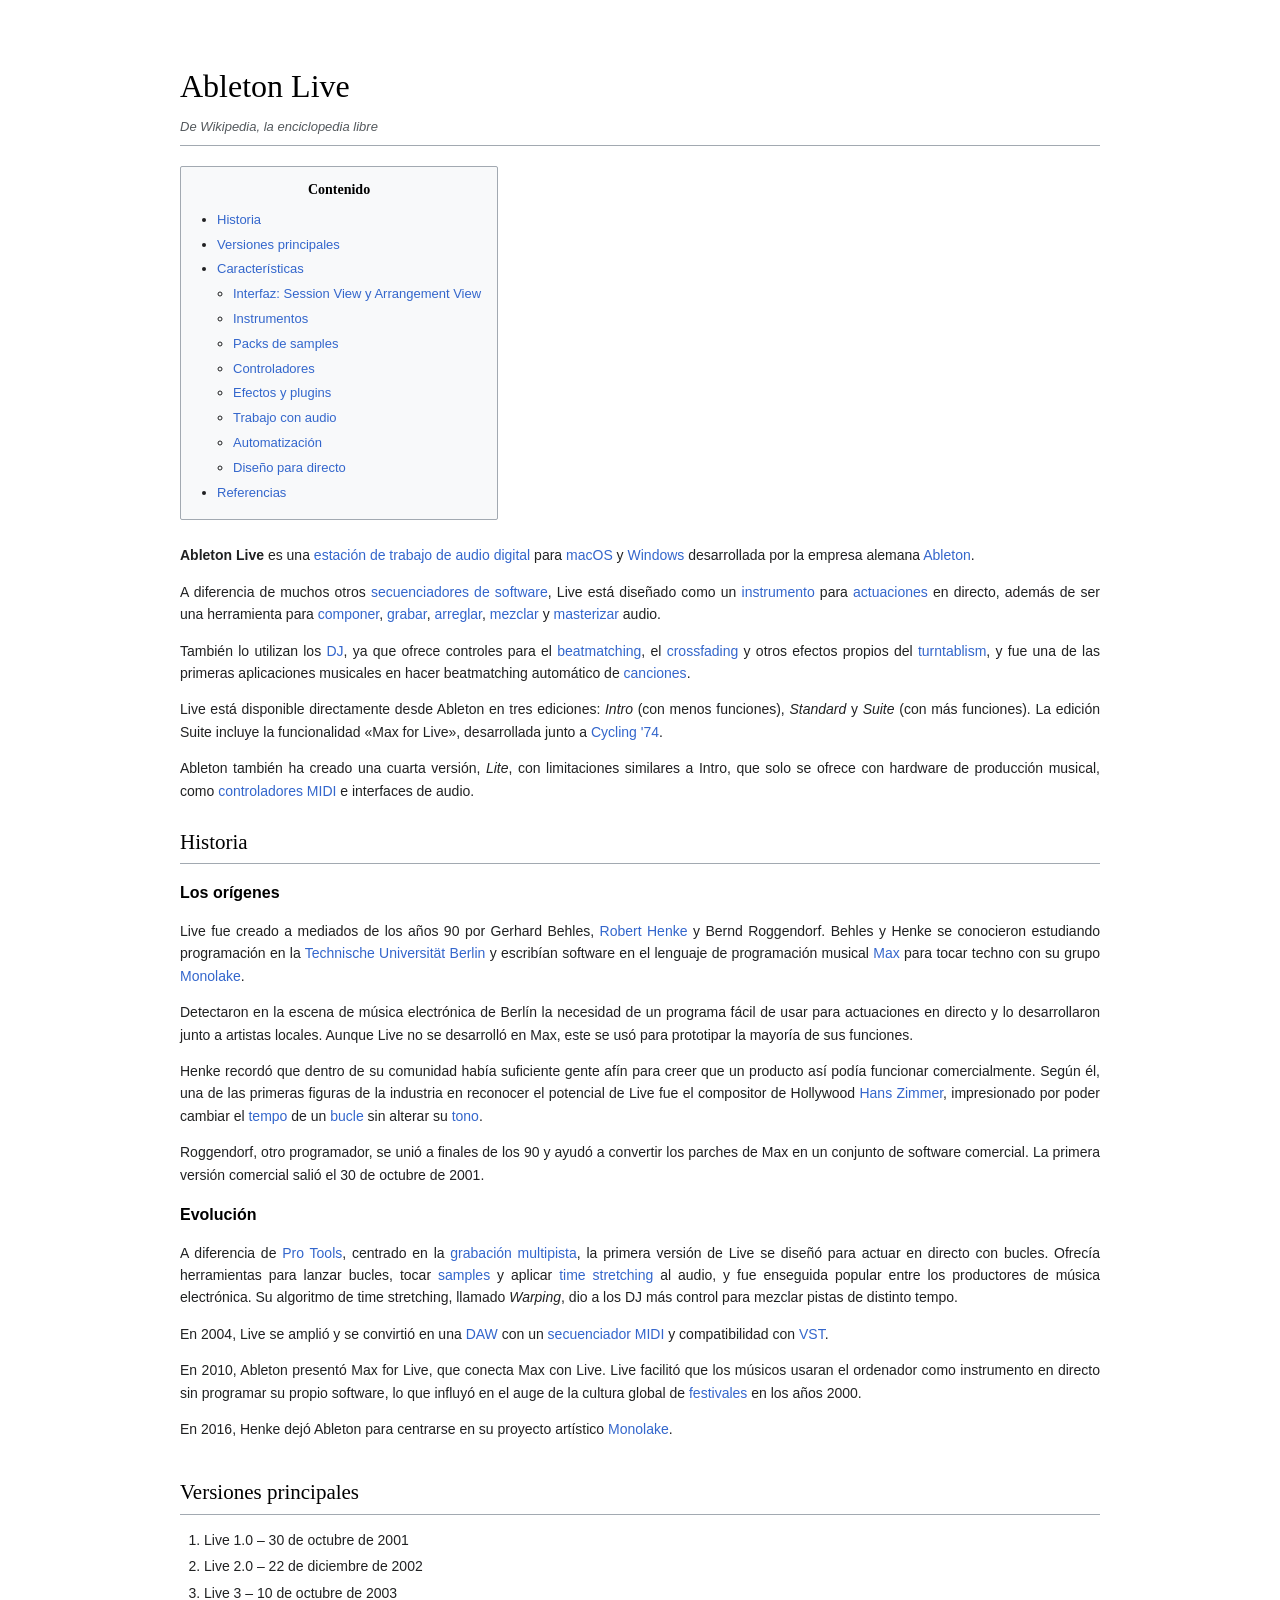
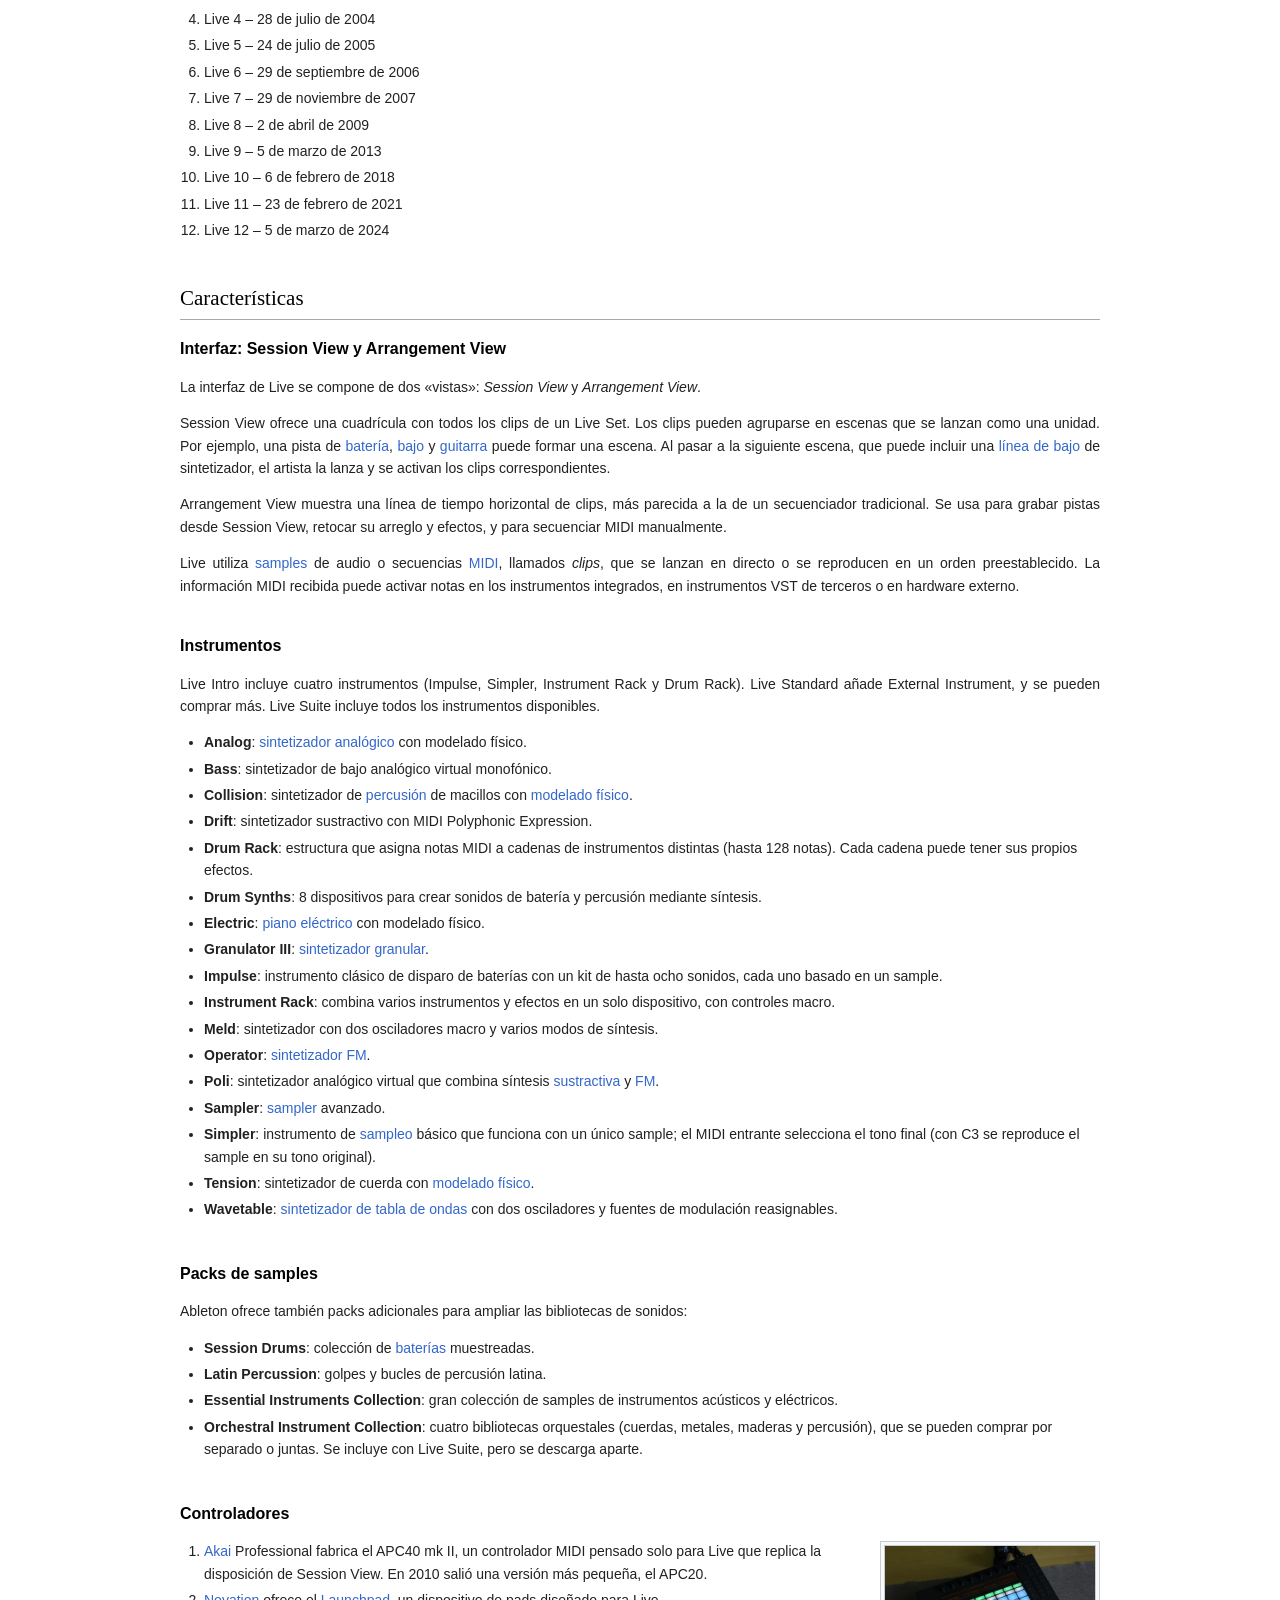
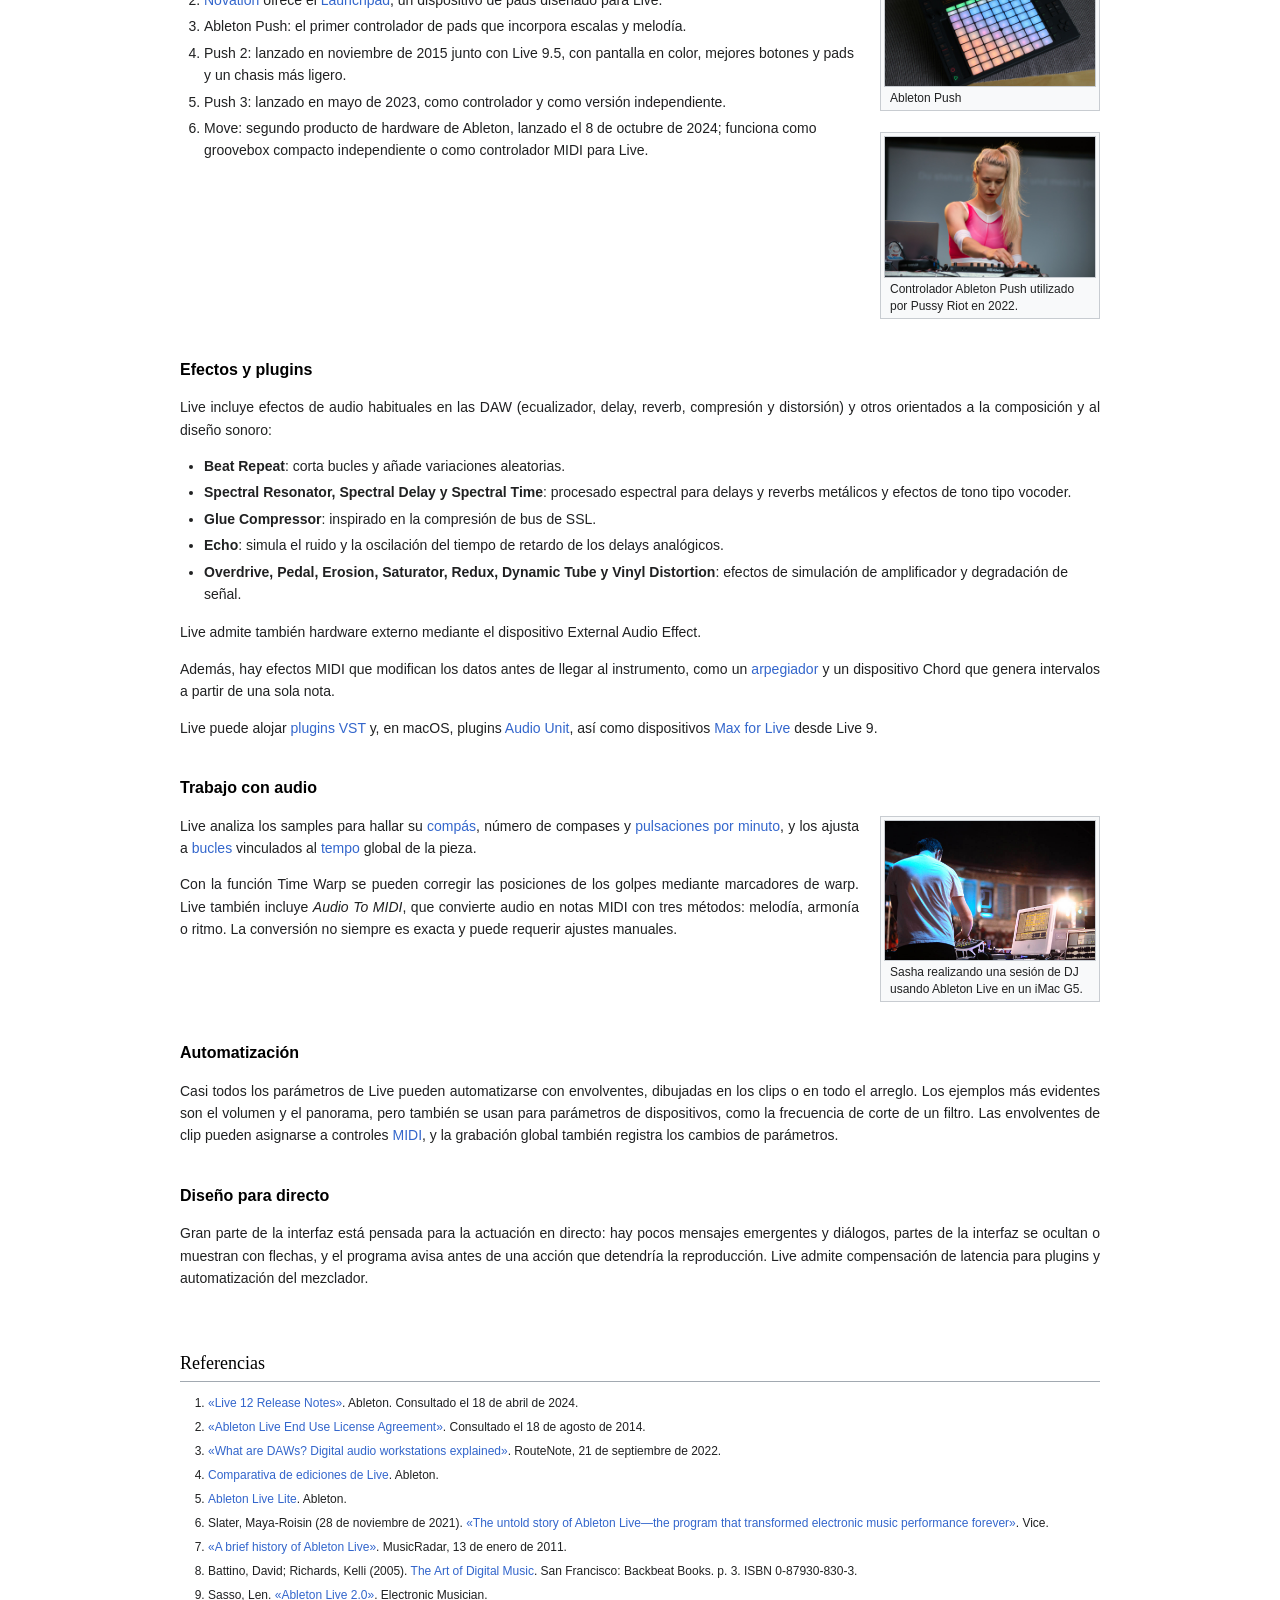
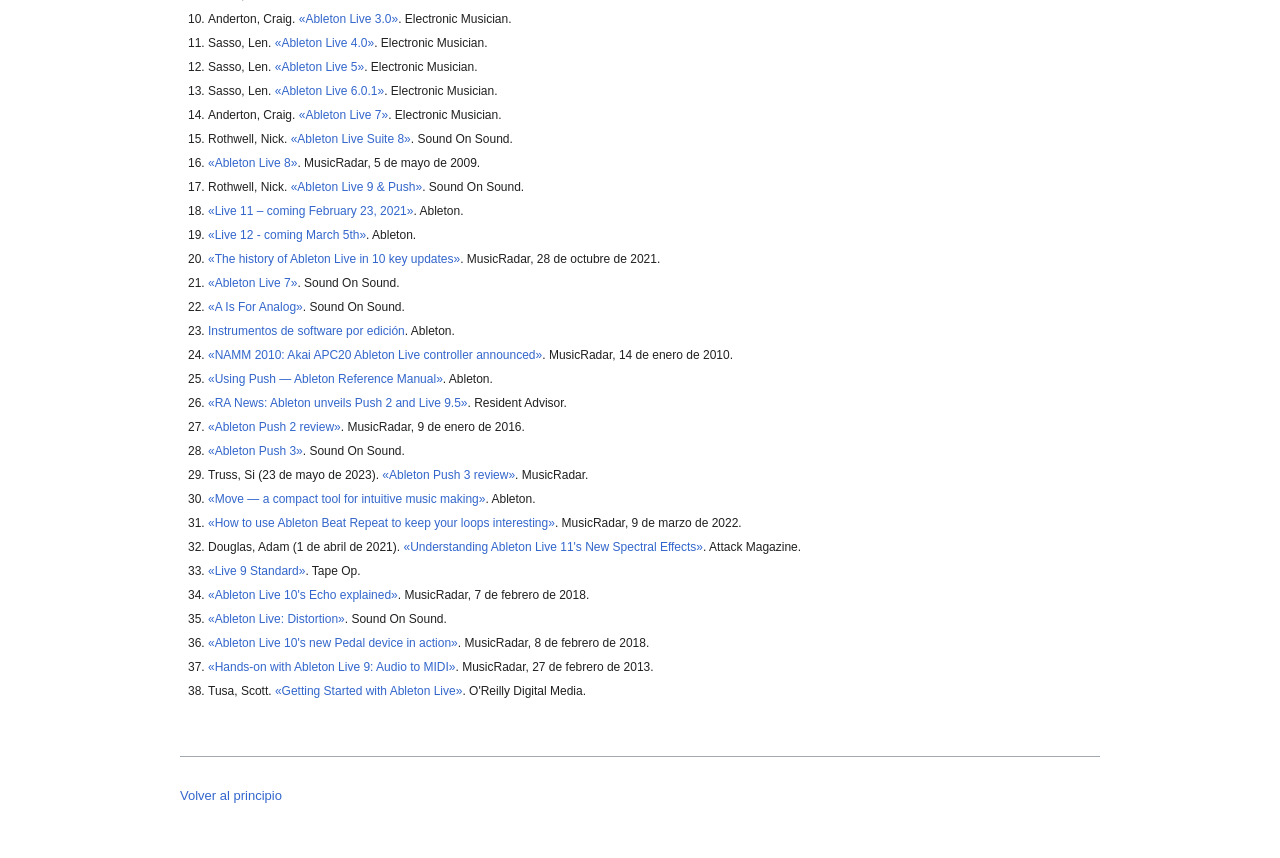
<file: index.html>
<!DOCTYPE html>
<html lang="es">
<head>
<meta charset="UTF-8">
<title>Ableton Live - Wikipedia</title>
<link rel="stylesheet" href="style.css">
</head>
<body>

<header>
<h1 id="inici">Ableton Live</h1>
<p><em>De Wikipedia, la enciclopedia libre</em></p>
</header>

<nav>
<h2>Contenido</h2>
<ul>
<li><a href="#historia">Historia</a></li>
<li><a href="#versiones">Versiones principales</a></li>
<li><a href="#caracteristicas">Características</a>
<ul>
<li><a href="#interfaz">Interfaz: Session View y Arrangement View</a></li>
<li><a href="#instrumentos">Instrumentos</a></li>
<li><a href="#packs">Packs de samples</a></li>
<li><a href="#controladores">Controladores</a></li>
<li><a href="#efectos">Efectos y plugins</a></li>
<li><a href="#audio">Trabajo con audio</a></li>
<li><a href="#automatizacion">Automatización</a></li>
<li><a href="#usabilidad">Diseño para directo</a></li>
</ul>
</li>
<li><a href="#referencias">Referencias</a></li>
</ul>
</nav>

<p><strong>Ableton Live</strong> es una <a href="https://en.wikipedia.org/wiki/Digital_audio_workstation" title="Article: Digital audio workstation">estación de trabajo de audio digital</a> para <a href="https://en.wikipedia.org/wiki/MacOS" title="Article: MacOS">macOS</a> y <a href="https://en.wikipedia.org/wiki/Microsoft_Windows" title="Article: Microsoft Windows">Windows</a> desarrollada por la empresa alemana <a href="https://en.wikipedia.org/wiki/Ableton" title="Article: Ableton">Ableton</a>.</p>
<p>A diferencia de muchos otros <a href="https://en.wikipedia.org/wiki/Music_sequencer" title="Article: Music sequencer">secuenciadores de software</a>, Live está diseñado como un <a href="https://en.wikipedia.org/wiki/Musical_instrument" title="Article: Musical instrument">instrumento</a> para <a href="https://en.wikipedia.org/wiki/Performance" title="Article: Performance">actuaciones</a> en directo, además de ser una herramienta para <a href="https://en.wikipedia.org/wiki/Composer" title="Article: Composer">componer</a>, <a href="https://en.wikipedia.org/wiki/Sound_recording_and_reproduction" title="Article: Sound recording and reproduction">grabar</a>, <a href="https://en.wikipedia.org/wiki/Arrangement" title="Article: Arrangement">arreglar</a>, <a href="https://en.wikipedia.org/wiki/Audio_mixing_(recorded_music)" title="Article: Audio mixing (recorded music)">mezclar</a> y <a href="https://en.wikipedia.org/wiki/Audio_mastering" title="Article: Audio mastering">masterizar</a> audio.</p>
<p>También lo utilizan los <a href="https://en.wikipedia.org/wiki/Disc_jockey" title="Article: Disc jockey">DJ</a>, ya que ofrece controles para el <a href="https://en.wikipedia.org/wiki/Beatmatching" title="Article: Beatmatching">beatmatching</a>, el <a href="https://en.wikipedia.org/wiki/Crossfade_(audio_engineering)" title="Article: Crossfade (audio engineering)">crossfading</a> y otros efectos propios del <a href="https://en.wikipedia.org/wiki/Turntablism" title="Article: Turntablism">turntablism</a>, y fue una de las primeras aplicaciones musicales en hacer beatmatching automático de <a href="https://en.wikipedia.org/wiki/Song" title="Article: Song">canciones</a>.</p>
<p>Live está disponible directamente desde Ableton en tres ediciones: <em>Intro</em> (con menos funciones), <em>Standard</em> y <em>Suite</em> (con más funciones). La edición Suite incluye la funcionalidad «Max for Live», desarrollada junto a <a href="https://en.wikipedia.org/wiki/Cycling_'74" title="Article: Cycling '74">Cycling '74</a>.</p>
<p>Ableton también ha creado una cuarta versión, <em>Lite</em>, con limitaciones similares a Intro, que solo se ofrece con hardware de producción musical, como <a href="https://en.wikipedia.org/wiki/MIDI_controller" title="Article: MIDI controller">controladores MIDI</a> e interfaces de audio.</p>

<section id="historia">
<h2>Historia</h2>

<h3>Los orígenes</h3>
<p>Live fue creado a mediados de los años 90 por Gerhard Behles, <a href="https://en.wikipedia.org/wiki/Robert_Henke" title="Article: Robert Henke">Robert Henke</a> y Bernd Roggendorf. Behles y Henke se conocieron estudiando programación en la <a href="https://en.wikipedia.org/wiki/Technische_Universit%C3%A4t_Berlin" title="Article: Technische Universität Berlin">Technische Universität Berlin</a> y escribían software en el lenguaje de programación musical <a href="https://en.wikipedia.org/wiki/Max_(software)" title="Article: Max (software)">Max</a> para tocar techno con su grupo <a href="https://en.wikipedia.org/wiki/Monolake" title="Article: Monolake">Monolake</a>.</p>
<p>Detectaron en la escena de música electrónica de Berlín la necesidad de un programa fácil de usar para actuaciones en directo y lo desarrollaron junto a artistas locales. Aunque Live no se desarrolló en Max, este se usó para prototipar la mayoría de sus funciones.</p>
<p>Henke recordó que dentro de su comunidad había suficiente gente afín para creer que un producto así podía funcionar comercialmente. Según él, una de las primeras figuras de la industria en reconocer el potencial de Live fue el compositor de Hollywood <a href="https://en.wikipedia.org/wiki/Hans_Zimmer" title="Article: Hans Zimmer">Hans Zimmer</a>, impresionado por poder cambiar el <a href="https://en.wikipedia.org/wiki/Tempo" title="Article: Tempo">tempo</a> de un <a href="https://en.wikipedia.org/wiki/Loop_(music)" title="Article: Loop (music)">bucle</a> sin alterar su <a href="https://en.wikipedia.org/wiki/Pitch_(music)" title="Article: Pitch (music)">tono</a>.</p>
<p>Roggendorf, otro programador, se unió a finales de los 90 y ayudó a convertir los parches de Max en un conjunto de software comercial. La primera versión comercial salió el 30 de octubre de 2001.</p>

<h3>Evolución</h3>
<p>A diferencia de <a href="https://en.wikipedia.org/wiki/Pro_Tools" title="Article: Pro Tools">Pro Tools</a>, centrado en la <a href="https://en.wikipedia.org/wiki/Multitrack_recording" title="Article: Multitrack recording">grabación multipista</a>, la primera versión de Live se diseñó para actuar en directo con bucles. Ofrecía herramientas para lanzar bucles, tocar <a href="https://en.wikipedia.org/wiki/Sampling_(music)" title="Article: Sampling (music)">samples</a> y aplicar <a href="https://en.wikipedia.org/wiki/Audio_time_stretching_and_pitch_scaling" title="Article: Audio time stretching and pitch scaling">time stretching</a> al audio, y fue enseguida popular entre los productores de música electrónica. Su algoritmo de time stretching, llamado <em>Warping</em>, dio a los DJ más control para mezclar pistas de distinto tempo.</p>
<p>En 2004, Live se amplió y se convirtió en una <a href="https://en.wikipedia.org/wiki/Digital_audio_workstation" title="Article: Digital audio workstation">DAW</a> con un <a href="https://en.wikipedia.org/wiki/Music_sequencer" title="Article: Music sequencer">secuenciador</a> <a href="https://en.wikipedia.org/wiki/MIDI" title="Article: MIDI">MIDI</a> y compatibilidad con <a href="https://en.wikipedia.org/wiki/Virtual_Studio_Technology" title="Article: Virtual Studio Technology">VST</a>.</p>
<p>En 2010, Ableton presentó Max for Live, que conecta Max con Live. Live facilitó que los músicos usaran el ordenador como instrumento en directo sin programar su propio software, lo que influyó en el auge de la cultura global de <a href="https://en.wikipedia.org/wiki/Music_festival" title="Article: Music festival">festivales</a> en los años 2000.</p>
<p>En 2016, Henke dejó Ableton para centrarse en su proyecto artístico <a href="https://en.wikipedia.org/wiki/Monolake" title="Article: Monolake">Monolake</a>.</p>
</section>

<section id="versiones">
<h2>Versiones principales</h2>
<ol>
<li>Live 1.0 – 30 de octubre de 2001</li>
<li>Live 2.0 – 22 de diciembre de 2002</li>
<li>Live 3 – 10 de octubre de 2003</li>
<li>Live 4 – 28 de julio de 2004</li>
<li>Live 5 – 24 de julio de 2005</li>
<li>Live 6 – 29 de septiembre de 2006</li>
<li>Live 7 – 29 de noviembre de 2007</li>
<li>Live 8 – 2 de abril de 2009</li>
<li>Live 9 – 5 de marzo de 2013</li>
<li>Live 10 – 6 de febrero de 2018</li>
<li>Live 11 – 23 de febrero de 2021</li>
<li>Live 12 – 5 de marzo de 2024</li>
</ol>
</section>

<section id="caracteristicas">
<h2>Características</h2>

<section id="interfaz">
<h3>Interfaz: Session View y Arrangement View</h3>
<p>La interfaz de Live se compone de dos «vistas»: <em>Session View</em> y <em>Arrangement View</em>.</p>
<p>Session View ofrece una cuadrícula con todos los clips de un Live Set. Los clips pueden agruparse en escenas que se lanzan como una unidad. Por ejemplo, una pista de <a href="https://en.wikipedia.org/wiki/Drum" title="Article: Drum">batería</a>, <a href="https://en.wikipedia.org/wiki/Bass_guitar" title="Article: Bass guitar">bajo</a> y <a href="https://en.wikipedia.org/wiki/Guitar" title="Article: Guitar">guitarra</a> puede formar una escena. Al pasar a la siguiente escena, que puede incluir una <a href="https://en.wikipedia.org/wiki/Bassline" title="Article: Bassline">línea de bajo</a> de sintetizador, el artista la lanza y se activan los clips correspondientes.</p>
<p>Arrangement View muestra una línea de tiempo horizontal de clips, más parecida a la de un secuenciador tradicional. Se usa para grabar pistas desde Session View, retocar su arreglo y efectos, y para secuenciar MIDI manualmente.</p>
<p>Live utiliza <a href="https://en.wikipedia.org/wiki/Sampling_(music)" title="Article: Sampling (music)">samples</a> de audio o secuencias <a href="https://en.wikipedia.org/wiki/MIDI" title="Article: MIDI">MIDI</a>, llamados <em>clips</em>, que se lanzan en directo o se reproducen en un orden preestablecido. La información MIDI recibida puede activar notas en los instrumentos integrados, en instrumentos VST de terceros o en hardware externo.</p>
</section>

<section id="instrumentos">
<h3>Instrumentos</h3>
<p>Live Intro incluye cuatro instrumentos (Impulse, Simpler, Instrument Rack y Drum Rack). Live Standard añade External Instrument, y se pueden comprar más. Live Suite incluye todos los instrumentos disponibles.</p>
<ul>
<li><strong>Analog</strong>: <a href="https://en.wikipedia.org/wiki/Analog_synthesizer" title="Article: Analog synthesizer">sintetizador analógico</a> con modelado físico.</li>
<li><strong>Bass</strong>: sintetizador de bajo analógico virtual monofónico.</li>
<li><strong>Collision</strong>: sintetizador de <a href="https://en.wikipedia.org/wiki/Percussion_instrument" title="Article: Percussion instrument">percusión</a> de macillos con <a href="https://en.wikipedia.org/wiki/Physical_modelling_synthesis" title="Article: Physical modelling synthesis">modelado físico</a>.</li>
<li><strong>Drift</strong>: sintetizador sustractivo con MIDI Polyphonic Expression.</li>
<li><strong>Drum Rack</strong>: estructura que asigna notas MIDI a cadenas de instrumentos distintas (hasta 128 notas). Cada cadena puede tener sus propios efectos.</li>
<li><strong>Drum Synths</strong>: 8 dispositivos para crear sonidos de batería y percusión mediante síntesis.</li>
<li><strong>Electric</strong>: <a href="https://en.wikipedia.org/wiki/Electric_piano" title="Article: Electric piano">piano eléctrico</a> con modelado físico.</li>
<li><strong>Granulator III</strong>: <a href="https://en.wikipedia.org/wiki/Granular_synthesis" title="Article: Granular synthesis">sintetizador granular</a>.</li>
<li><strong>Impulse</strong>: instrumento clásico de disparo de baterías con un kit de hasta ocho sonidos, cada uno basado en un sample.</li>
<li><strong>Instrument Rack</strong>: combina varios instrumentos y efectos en un solo dispositivo, con controles macro.</li>
<li><strong>Meld</strong>: sintetizador con dos osciladores macro y varios modos de síntesis.</li>
<li><strong>Operator</strong>: <a href="https://en.wikipedia.org/wiki/Frequency_modulation_synthesis" title="Article: Frequency modulation synthesis">sintetizador FM</a>.</li>
<li><strong>Poli</strong>: sintetizador analógico virtual que combina síntesis <a href="https://en.wikipedia.org/wiki/Subtractive_synthesis" title="Article: Subtractive synthesis">sustractiva</a> y <a href="https://en.wikipedia.org/wiki/Frequency_modulation_synthesis" title="Article: Frequency modulation synthesis">FM</a>.</li>
<li><strong>Sampler</strong>: <a href="https://en.wikipedia.org/wiki/Sampler_(musical_instrument)" title="Article: Sampler (musical instrument)">sampler</a> avanzado.</li>
<li><strong>Simpler</strong>: instrumento de <a href="https://en.wikipedia.org/wiki/Sampling_(music)" title="Article: Sampling (music)">sampleo</a> básico que funciona con un único sample; el MIDI entrante selecciona el tono final (con C3 se reproduce el sample en su tono original).</li>
<li><strong>Tension</strong>: sintetizador de cuerda con <a href="https://en.wikipedia.org/wiki/Physical_modelling_synthesis" title="Article: Physical modelling synthesis">modelado físico</a>.</li>
<li><strong>Wavetable</strong>: <a href="https://en.wikipedia.org/wiki/Wavetable_synthesizer" title="Article: Wavetable synthesizer">sintetizador de tabla de ondas</a> con dos osciladores y fuentes de modulación reasignables.</li>
</ul>
</section>

<section id="packs">
<h3>Packs de samples</h3>
<p>Ableton ofrece también packs adicionales para ampliar las bibliotecas de sonidos:</p>
<ul>
<li><strong>Session Drums</strong>: colección de <a href="https://en.wikipedia.org/wiki/Drum_kit" title="Article: Drum kit">baterías</a> muestreadas.</li>
<li><strong>Latin Percussion</strong>: golpes y bucles de percusión latina.</li>
<li><strong>Essential Instruments Collection</strong>: gran colección de samples de instrumentos acústicos y eléctricos.</li>
<li><strong>Orchestral Instrument Collection</strong>: cuatro bibliotecas orquestales (cuerdas, metales, maderas y percusión), que se pueden comprar por separado o juntas. Se incluye con Live Suite, pero se descarga aparte.</li>
</ul>
</section>

<section id="controladores">
<h3>Controladores</h3>

<div class="thumb tright">
  <div class="thumbinner">
    <img src="img/abletonpush.jpg" alt="Ableton Push" class="thumbimage">
    <div class="thumbcaption">Ableton Push</div>
  </div>
</div>

<div class="thumb tright">
  <div class="thumbinner">
    <img src="img/riot.jpg" alt="Controlador Ableton Push utilizado por Pussy Riot" class="thumbimage">
    <div class="thumbcaption">Controlador Ableton Push utilizado por Pussy Riot en 2022.</div>
  </div>
</div>

<ol>
<li><a href="https://en.wikipedia.org/wiki/Akai" title="Article: Akai">Akai</a> Professional fabrica el APC40 mk II, un controlador MIDI pensado solo para Live que replica la disposición de Session View. En 2010 salió una versión más pequeña, el APC20.</li>
<li><a href="https://en.wikipedia.org/wiki/Novation_Digital_Music_Systems" title="Article: Novation Digital Music Systems">Novation</a> ofrece el <a href="https://en.wikipedia.org/wiki/Novation_Launchpad" title="Article: Novation Launchpad">Launchpad</a>, un dispositivo de pads diseñado para Live.</li>
<li>Ableton Push: el primer controlador de pads que incorpora escalas y melodía.</li>
<li>Push 2: lanzado en noviembre de 2015 junto con Live 9.5, con pantalla en color, mejores botones y pads y un chasis más ligero.</li>
<li>Push 3: lanzado en mayo de 2023, como controlador y como versión independiente.</li>
<li>Move: segundo producto de hardware de Ableton, lanzado el 8 de octubre de 2024; funciona como groovebox compacto independiente o como controlador MIDI para Live.</li>
</ol>
</section>

<section id="efectos">
<h3>Efectos y plugins</h3>
<p>Live incluye efectos de audio habituales en las DAW (ecualizador, delay, reverb, compresión y distorsión) y otros orientados a la composición y al diseño sonoro:</p>
<ul>
<li><strong>Beat Repeat</strong>: corta bucles y añade variaciones aleatorias.</li>
<li><strong>Spectral Resonator, Spectral Delay y Spectral Time</strong>: procesado espectral para delays y reverbs metálicos y efectos de tono tipo vocoder.</li>
<li><strong>Glue Compressor</strong>: inspirado en la compresión de bus de SSL.</li>
<li><strong>Echo</strong>: simula el ruido y la oscilación del tiempo de retardo de los delays analógicos.</li>
<li><strong>Overdrive, Pedal, Erosion, Saturator, Redux, Dynamic Tube y Vinyl Distortion</strong>: efectos de simulación de amplificador y degradación de señal.</li>
</ul>
<p>Live admite también hardware externo mediante el dispositivo External Audio Effect.</p>
<p>Además, hay efectos MIDI que modifican los datos antes de llegar al instrumento, como un <a href="https://en.wikipedia.org/wiki/Arpeggiator" title="Article: Arpeggiator">arpegiador</a> y un dispositivo Chord que genera intervalos a partir de una sola nota.</p>
<p>Live puede alojar <a href="https://en.wikipedia.org/wiki/Virtual_Studio_Technology" title="Article: Virtual Studio Technology">plugins VST</a> y, en macOS, plugins <a href="https://en.wikipedia.org/wiki/Audio_Units" title="Article: Audio Units">Audio Unit</a>, así como dispositivos <a href="https://en.wikipedia.org/wiki/Max_for_Live" title="Article: Max for Live">Max for Live</a> desde Live 9.</p>
</section>

<section id="audio">
<h3>Trabajo con audio</h3>

<div class="thumb tright">
  <div class="thumbinner">
    <img src="img/dj.jpg" alt="Sasha en una sesión de DJ con Ableton Live" class="thumbimage">
    <div class="thumbcaption">Sasha realizando una sesión de DJ usando Ableton Live en un iMac G5.</div>
  </div>
</div>

<p>Live analiza los samples para hallar su <a href="https://en.wikipedia.org/wiki/Metre_(music)" title="Article: Metre (music)">compás</a>, número de compases y <a href="https://en.wikipedia.org/wiki/Beats_per_minute" title="Article: Beats per minute">pulsaciones por minuto</a>, y los ajusta a <a href="https://en.wikipedia.org/wiki/Loop_(music)" title="Article: Loop (music)">bucles</a> vinculados al <a href="https://en.wikipedia.org/wiki/Tempo" title="Article: Tempo">tempo</a> global de la pieza.</p>
<p>Con la función Time Warp se pueden corregir las posiciones de los golpes mediante marcadores de warp. Live también incluye <em>Audio To MIDI</em>, que convierte audio en notas MIDI con tres métodos: melodía, armonía o ritmo. La conversión no siempre es exacta y puede requerir ajustes manuales.</p>
</section>

<section id="automatizacion">
<h3>Automatización</h3>
<p>Casi todos los parámetros de Live pueden automatizarse con envolventes, dibujadas en los clips o en todo el arreglo. Los ejemplos más evidentes son el volumen y el panorama, pero también se usan para parámetros de dispositivos, como la frecuencia de corte de un filtro. Las envolventes de clip pueden asignarse a controles <a href="https://en.wikipedia.org/wiki/Musical_Instrument_Digital_Interface" title="Article: Musical Instrument Digital Interface">MIDI</a>, y la grabación global también registra los cambios de parámetros.</p>
</section>

<section id="usabilidad">
<h3>Diseño para directo</h3>
<p>Gran parte de la interfaz está pensada para la actuación en directo: hay pocos mensajes emergentes y diálogos, partes de la interfaz se ocultan o muestran con flechas, y el programa avisa antes de una acción que detendría la reproducción. Live admite compensación de latencia para plugins y automatización del mezclador.</p>
</section>
</section>

<section id="referencias">
<h2>Referencias</h2>
<ol>
<li><a href="https://www.ableton.com/en/release-notes/live-12/">«Live 12 Release Notes»</a>. Ableton. Consultado el 18 de abril de 2024.</li>
<li><a href="https://www.ableton.com/en/legal/end-user-license-agreement/">«Ableton Live End Use License Agreement»</a>. Consultado el 18 de agosto de 2014.</li>
<li><a href="https://routenote.com/blog/what-are-digital-audio-workstations/">«What are DAWs? Digital audio workstations explained»</a>. RouteNote, 21 de septiembre de 2022.</li>
<li><a href="https://www.ableton.com/en/live/compare-editions/">Comparativa de ediciones de Live</a>. Ableton.</li>
<li><a href="https://www.ableton.com/en/products/live-lite/">Ableton Live Lite</a>. Ableton.</li>
<li>Slater, Maya-Roisin (28 de noviembre de 2021). <a href="https://www.vice.com/en/article/ableton-live-history-interview-founders-berhard-behles-robert-henke/">«The untold story of Ableton Live—the program that transformed electronic music performance forever»</a>. Vice.</li>
<li><a href="https://www.musicradar.com/tuition/tech/a-brief-history-of-ableton-live-357837">«A brief history of Ableton Live»</a>. MusicRadar, 13 de enero de 2011.</li>
<li>Battino, David; Richards, Kelli (2005). <a href="https://archive.org/details/artofdigitalmusi00davi/page/3">The Art of Digital Music</a>. San Francisco: Backbeat Books. p. 3. ISBN 0-87930-830-3.</li>
<li>Sasso, Len. <a href="https://www.emusician.com/gear/ableton-live-20-macwin">«Ableton Live 2.0»</a>. Electronic Musician.</li>
<li>Anderton, Craig. <a href="https://www.emusician.com/how-to/ableton-live-30">«Ableton Live 3.0»</a>. Electronic Musician.</li>
<li>Sasso, Len. <a href="https://www.emusician.com/gear/ableton-live-40-macwin">«Ableton Live 4.0»</a>. Electronic Musician.</li>
<li>Sasso, Len. <a href="https://www.emusician.com/gear/ableton-live-5-macwin">«Ableton Live 5»</a>. Electronic Musician.</li>
<li>Sasso, Len. <a href="https://www.emusician.com/gear/ableton-live-601-macwin">«Ableton Live 6.0.1»</a>. Electronic Musician.</li>
<li>Anderton, Craig. <a href="https://www.emusician.com/gear/ableton-live-7">«Ableton Live 7»</a>. Electronic Musician.</li>
<li>Rothwell, Nick. <a href="https://www.soundonsound.com/reviews/ableton-live-suite-8">«Ableton Live Suite 8»</a>. Sound On Sound.</li>
<li><a href="https://www.musicradar.com/reviews/tech/ableton-live-8-205108">«Ableton Live 8»</a>. MusicRadar, 5 de mayo de 2009.</li>
<li>Rothwell, Nick. <a href="https://www.soundonsound.com/reviews/ableton-live-9-push">«Ableton Live 9 &amp; Push»</a>. Sound On Sound.</li>
<li><a href="https://www.ableton.com/en/blog/live-11-coming-february-23-2021/">«Live 11 – coming February 23, 2021»</a>. Ableton.</li>
<li><a href="https://www.ableton.com/en/blog/ableton-live-12-coming-march-5/">«Live 12 - coming March 5th»</a>. Ableton.</li>
<li><a href="https://www.musicradar.com/news/the-history-of-ableton-live-in-10-key-updates">«The history of Ableton Live in 10 key updates»</a>. MusicRadar, 28 de octubre de 2021.</li>
<li><a href="https://www.soundonsound.com/reviews/ableton-live-7">«Ableton Live 7»</a>. Sound On Sound.</li>
<li><a href="https://www.soundonsound.com/techniques/analog">«A Is For Analog»</a>. Sound On Sound.</li>
<li><a href="https://www.ableton.com/en/live/compare-editions/#software-instruments">Instrumentos de software por edición</a>. Ableton.</li>
<li><a href="https://www.musicradar.com/news/tech/namm-2010-akai-apc20-ableton-live-controller-announced-232365">«NAMM 2010: Akai APC20 Ableton Live controller announced»</a>. MusicRadar, 14 de enero de 2010.</li>
<li><a href="https://www.ableton.com/en/manual/using-push/">«Using Push — Ableton Reference Manual»</a>. Ableton.</li>
<li><a href="https://www.residentadvisor.net/news.aspx?id=32038">«RA News: Ableton unveils Push 2 and Live 9.5»</a>. Resident Advisor.</li>
<li><a href="https://www.musicradar.com/reviews/tech/ableton-push-2-632478">«Ableton Push 2 review»</a>. MusicRadar, 9 de enero de 2016.</li>
<li><a href="https://www.soundonsound.com/reviews/ableton-push-3">«Ableton Push 3»</a>. Sound On Sound.</li>
<li>Truss, Si (23 de mayo de 2023). <a href="https://www.musicradar.com/reviews/ableton-push-3">«Ableton Push 3 review»</a>. MusicRadar.</li>
<li><a href="https://www.ableton.com/en/move/">«Move — a compact tool for intuitive music making»</a>. Ableton.</li>
<li><a href="https://www.musicradar.com/how-to/ableton-beat-repeat-loops-interest">«How to use Ableton Beat Repeat to keep your loops interesting»</a>. MusicRadar, 9 de marzo de 2022.</li>
<li>Douglas, Adam (1 de abril de 2021). <a href="https://www.attackmagazine.com/technique/tutorials/understanding-ableton-live-11s-new-spectral-effects/">«Understanding Ableton Live 11's New Spectral Effects»</a>. Attack Magazine.</li>
<li><a href="https://tapeop.com/reviews/gear/95/live-9-standard">«Live 9 Standard»</a>. Tape Op.</li>
<li><a href="https://www.musicradar.com/how-to/ableton-live-10-echo-explained">«Ableton Live 10's Echo explained»</a>. MusicRadar, 7 de febrero de 2018.</li>
<li><a href="https://www.soundonsound.com/techniques/ableton-live-distortion">«Ableton Live: Distortion»</a>. Sound On Sound.</li>
<li><a href="https://www.musicradar.com/how-to/ableton-live-10s-new-pedal-device-in-action">«Ableton Live 10's new Pedal device in action»</a>. MusicRadar, 8 de febrero de 2018.</li>
<li><a href="http://www.musicradar.com/news/tech/hands-on-with-ableton-live-9-audio-to-midi-571604">«Hands-on with Ableton Live 9: Audio to MIDI»</a>. MusicRadar, 27 de febrero de 2013.</li>
<li>Tusa, Scott. <a href="https://web.archive.org/web/20090409164927/http://digitalmedia.oreilly.com/2005/02/16/ableton_intro.html">«Getting Started with Ableton Live»</a>. O'Reilly Digital Media.</li>
</ol>
</section>

<footer>
<p><a href="#inici">Volver al principio</a></p>
</footer>

</body>
</html>
</file>
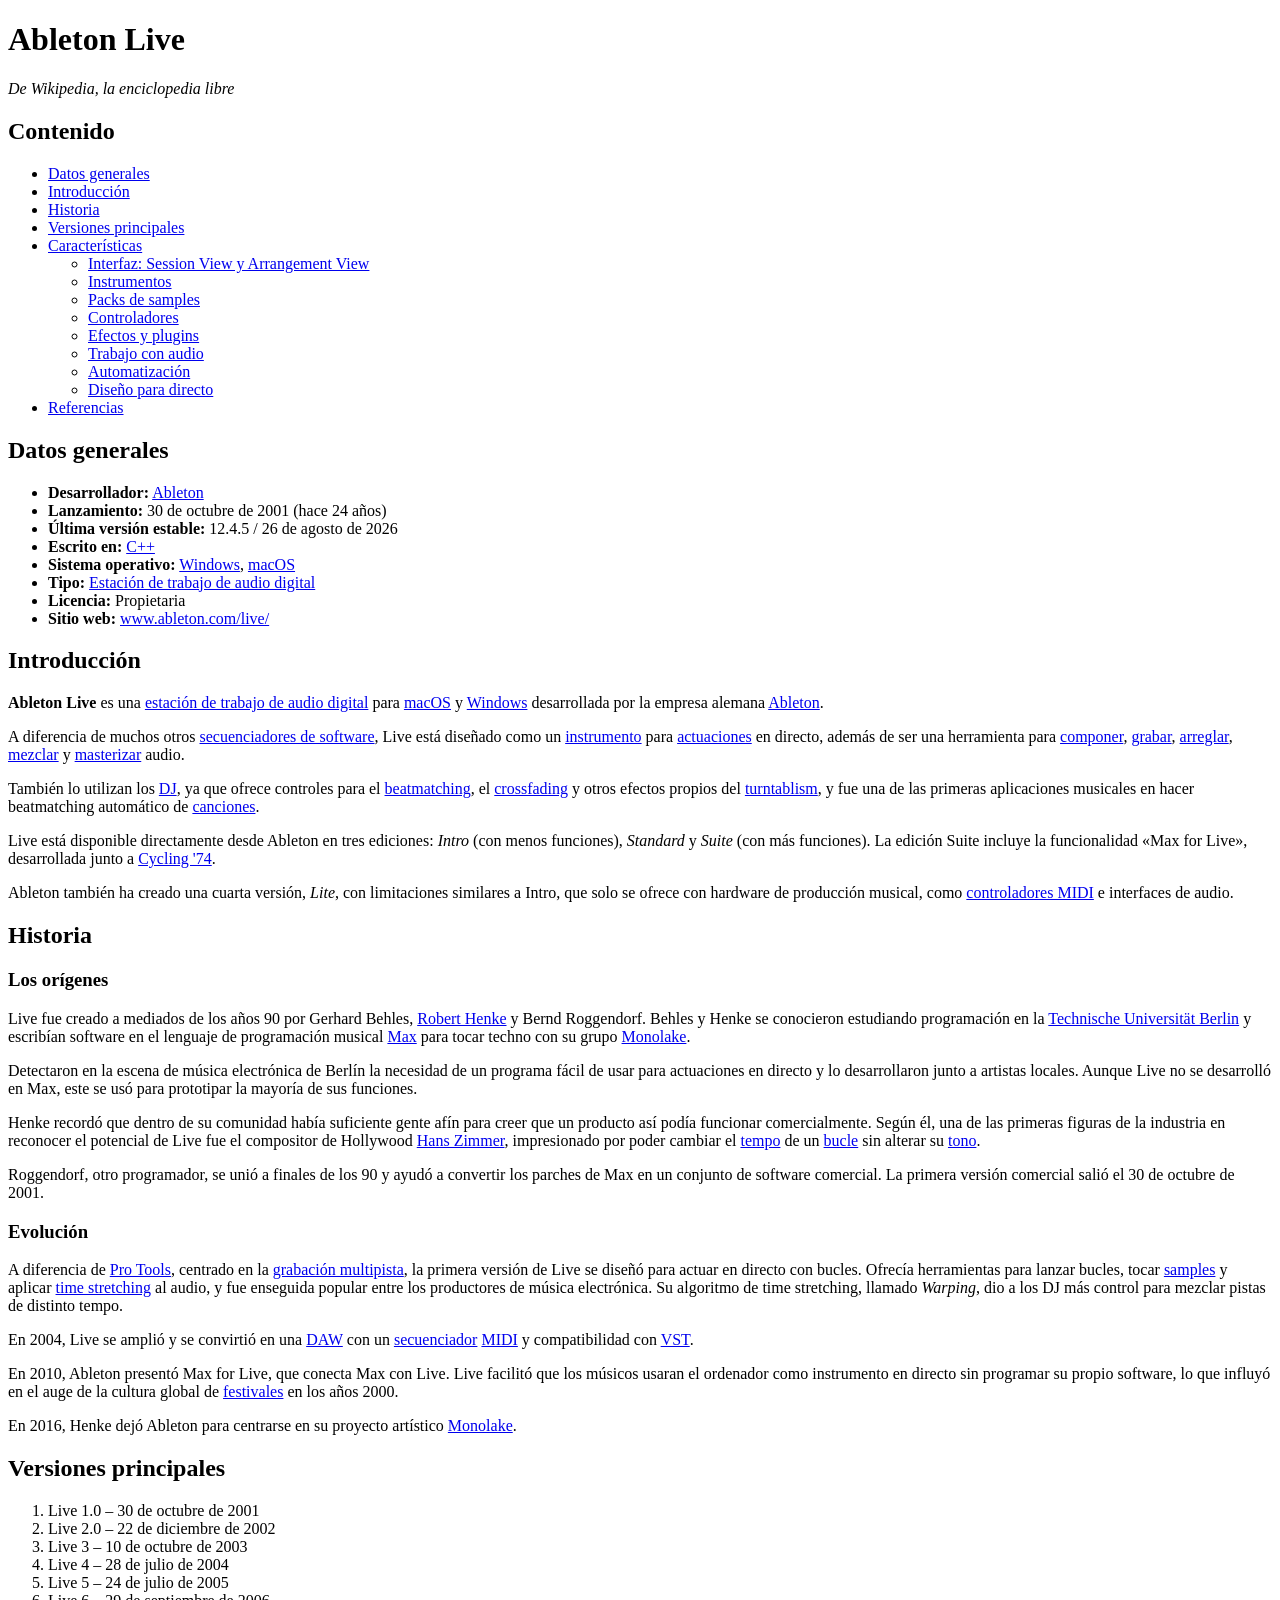
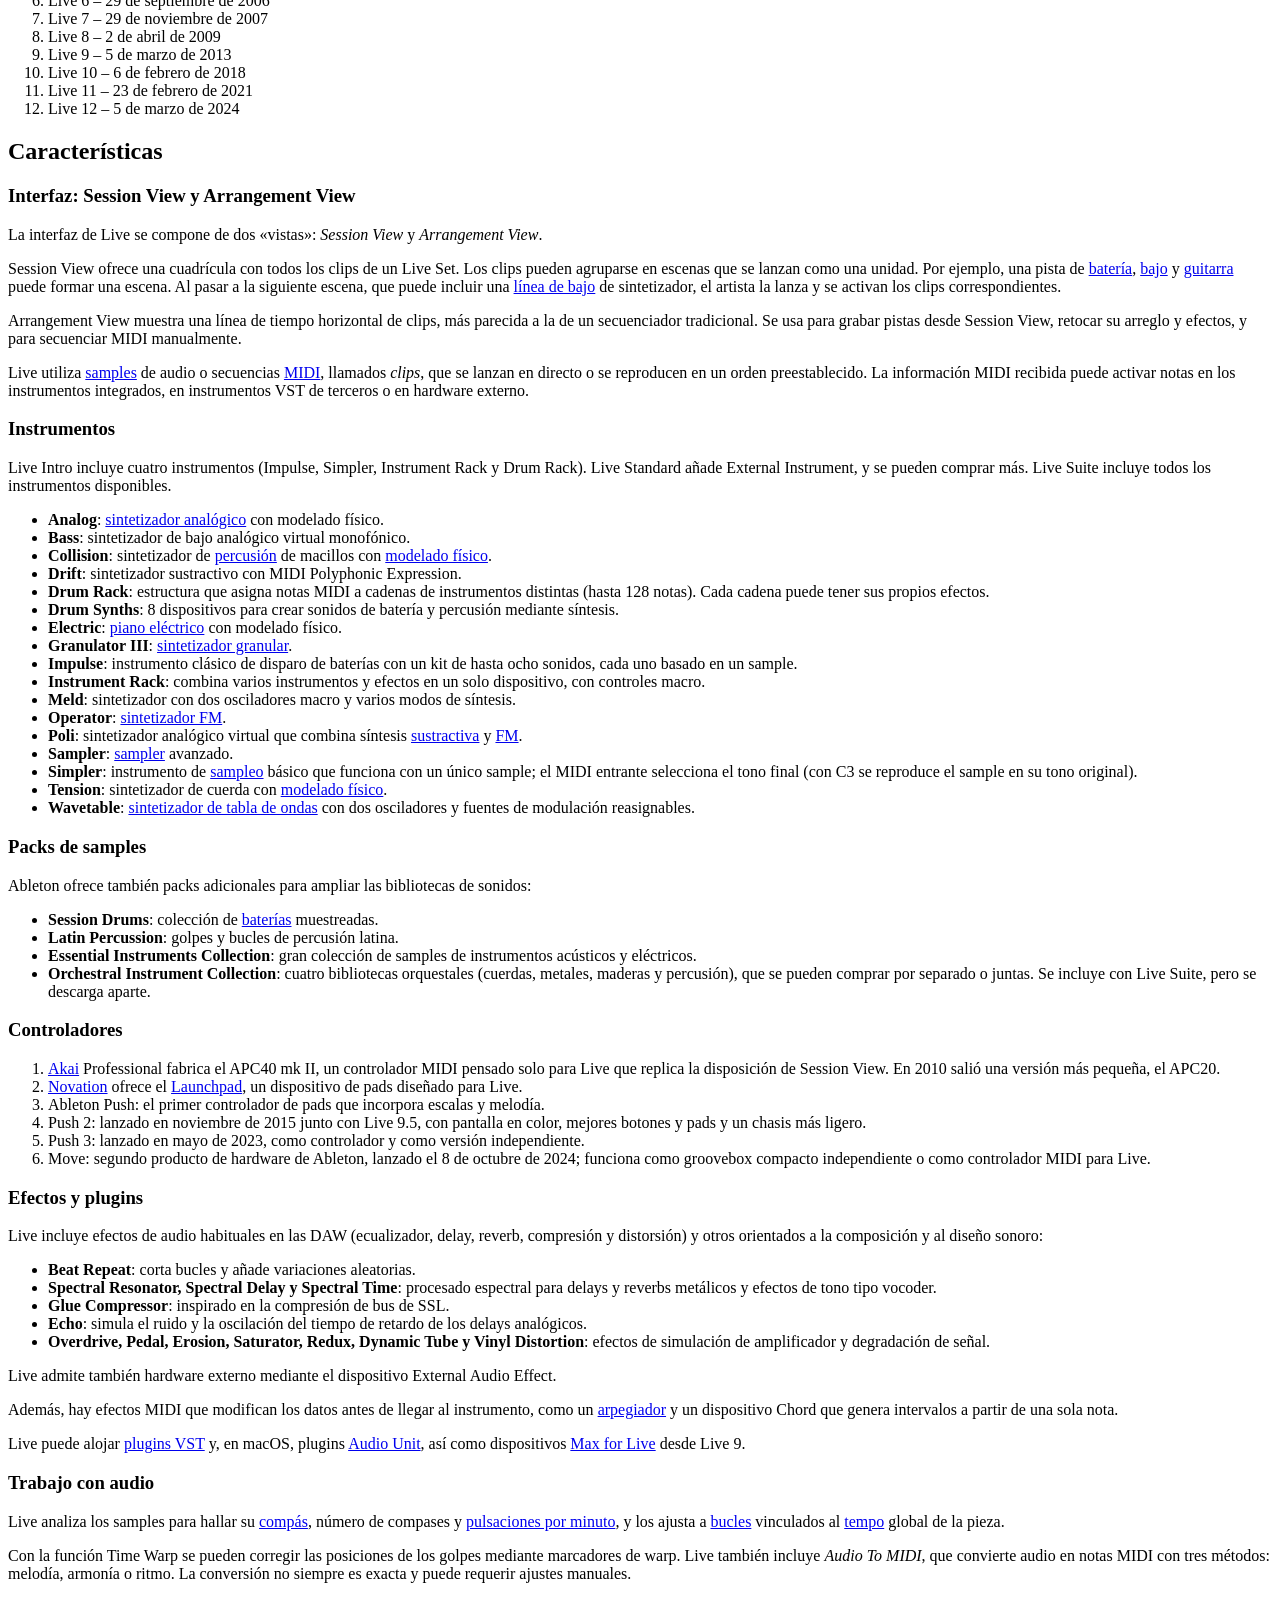
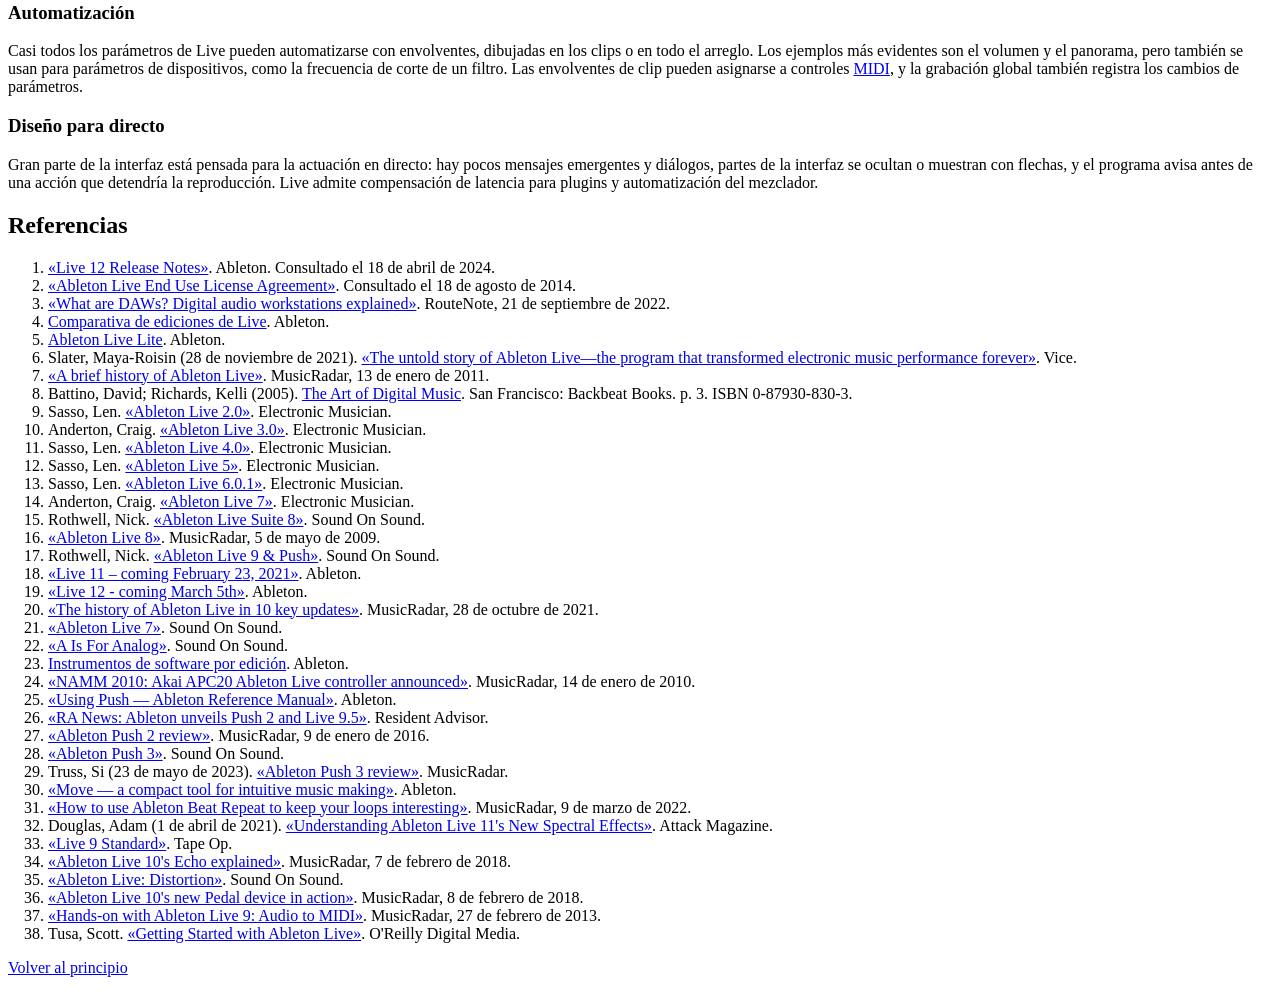
<file: ableton-live.html>
<!DOCTYPE html>
<html lang="es">
<head>
<meta charset="UTF-8">
<title>Ableton Live - Wikipedia</title>
</head>
<body>

<header>
<h1 id="inici">Ableton Live</h1>
<p><em>De Wikipedia, la enciclopedia libre</em></p>
</header>

<nav>
<h2>Contenido</h2>
<ul>
<li><a href="#datos">Datos generales</a></li>
<li><a href="#introduccion">Introducción</a></li>
<li><a href="#historia">Historia</a></li>
<li><a href="#versiones">Versiones principales</a></li>
<li><a href="#caracteristicas">Características</a>
<ul>
<li><a href="#interfaz">Interfaz: Session View y Arrangement View</a></li>
<li><a href="#instrumentos">Instrumentos</a></li>
<li><a href="#packs">Packs de samples</a></li>
<li><a href="#controladores">Controladores</a></li>
<li><a href="#efectos">Efectos y plugins</a></li>
<li><a href="#audio">Trabajo con audio</a></li>
<li><a href="#automatizacion">Automatización</a></li>
<li><a href="#usabilidad">Diseño para directo</a></li>
</ul>
</li>
<li><a href="#referencias">Referencias</a></li>
</ul>
</nav>

<section id="datos">
<h2>Datos generales</h2>
<ul>
<li><strong>Desarrollador:</strong> <a href="https://en.wikipedia.org/wiki/Ableton" title="Article: Ableton">Ableton</a></li>
<li><strong>Lanzamiento:</strong> 30 de octubre de 2001 (hace 24 años)</li>
<li><strong>Última versión estable:</strong> 12.4.5 / 26 de agosto de 2026</li>
<li><strong>Escrito en:</strong> <a href="https://en.wikipedia.org/wiki/C%2B%2B" title="Article: C++">C++</a></li>
<li><strong>Sistema operativo:</strong> <a href="https://en.wikipedia.org/wiki/Microsoft_Windows" title="Article: Microsoft Windows">Windows</a>, <a href="https://en.wikipedia.org/wiki/MacOS" title="Article: MacOS">macOS</a></li>
<li><strong>Tipo:</strong> <a href="https://en.wikipedia.org/wiki/Digital_audio_workstation" title="Article: Digital audio workstation">Estación de trabajo de audio digital</a></li>
<li><strong>Licencia:</strong> Propietaria</li>
<li><strong>Sitio web:</strong> <a href="https://www.ableton.com/live/">www.ableton.com/live/</a></li>
</ul>
</section>

<section id="introduccion">
<h2>Introducción</h2>
<p><strong>Ableton Live</strong> es una <a href="https://en.wikipedia.org/wiki/Digital_audio_workstation" title="Article: Digital audio workstation">estación de trabajo de audio digital</a> para <a href="https://en.wikipedia.org/wiki/MacOS" title="Article: MacOS">macOS</a> y <a href="https://en.wikipedia.org/wiki/Microsoft_Windows" title="Article: Microsoft Windows">Windows</a> desarrollada por la empresa alemana <a href="https://en.wikipedia.org/wiki/Ableton" title="Article: Ableton">Ableton</a>.</p>
<p>A diferencia de muchos otros <a href="https://en.wikipedia.org/wiki/Music_sequencer" title="Article: Music sequencer">secuenciadores de software</a>, Live está diseñado como un <a href="https://en.wikipedia.org/wiki/Musical_instrument" title="Article: Musical instrument">instrumento</a> para <a href="https://en.wikipedia.org/wiki/Performance" title="Article: Performance">actuaciones</a> en directo, además de ser una herramienta para <a href="https://en.wikipedia.org/wiki/Composer" title="Article: Composer">componer</a>, <a href="https://en.wikipedia.org/wiki/Sound_recording_and_reproduction" title="Article: Sound recording and reproduction">grabar</a>, <a href="https://en.wikipedia.org/wiki/Arrangement" title="Article: Arrangement">arreglar</a>, <a href="https://en.wikipedia.org/wiki/Audio_mixing_(recorded_music)" title="Article: Audio mixing (recorded music)">mezclar</a> y <a href="https://en.wikipedia.org/wiki/Audio_mastering" title="Article: Audio mastering">masterizar</a> audio.</p>
<p>También lo utilizan los <a href="https://en.wikipedia.org/wiki/Disc_jockey" title="Article: Disc jockey">DJ</a>, ya que ofrece controles para el <a href="https://en.wikipedia.org/wiki/Beatmatching" title="Article: Beatmatching">beatmatching</a>, el <a href="https://en.wikipedia.org/wiki/Crossfade_(audio_engineering)" title="Article: Crossfade (audio engineering)">crossfading</a> y otros efectos propios del <a href="https://en.wikipedia.org/wiki/Turntablism" title="Article: Turntablism">turntablism</a>, y fue una de las primeras aplicaciones musicales en hacer beatmatching automático de <a href="https://en.wikipedia.org/wiki/Song" title="Article: Song">canciones</a>.</p>
<p>Live está disponible directamente desde Ableton en tres ediciones: <em>Intro</em> (con menos funciones), <em>Standard</em> y <em>Suite</em> (con más funciones). La edición Suite incluye la funcionalidad «Max for Live», desarrollada junto a <a href="https://en.wikipedia.org/wiki/Cycling_'74" title="Article: Cycling '74">Cycling '74</a>.</p>
<p>Ableton también ha creado una cuarta versión, <em>Lite</em>, con limitaciones similares a Intro, que solo se ofrece con hardware de producción musical, como <a href="https://en.wikipedia.org/wiki/MIDI_controller" title="Article: MIDI controller">controladores MIDI</a> e interfaces de audio.</p>
</section>

<section id="historia">
<h2>Historia</h2>

<h3>Los orígenes</h3>
<p>Live fue creado a mediados de los años 90 por Gerhard Behles, <a href="https://en.wikipedia.org/wiki/Robert_Henke" title="Article: Robert Henke">Robert Henke</a> y Bernd Roggendorf. Behles y Henke se conocieron estudiando programación en la <a href="https://en.wikipedia.org/wiki/Technische_Universit%C3%A4t_Berlin" title="Article: Technische Universität Berlin">Technische Universität Berlin</a> y escribían software en el lenguaje de programación musical <a href="https://en.wikipedia.org/wiki/Max_(software)" title="Article: Max (software)">Max</a> para tocar techno con su grupo <a href="https://en.wikipedia.org/wiki/Monolake" title="Article: Monolake">Monolake</a>.</p>
<p>Detectaron en la escena de música electrónica de Berlín la necesidad de un programa fácil de usar para actuaciones en directo y lo desarrollaron junto a artistas locales. Aunque Live no se desarrolló en Max, este se usó para prototipar la mayoría de sus funciones.</p>
<p>Henke recordó que dentro de su comunidad había suficiente gente afín para creer que un producto así podía funcionar comercialmente. Según él, una de las primeras figuras de la industria en reconocer el potencial de Live fue el compositor de Hollywood <a href="https://en.wikipedia.org/wiki/Hans_Zimmer" title="Article: Hans Zimmer">Hans Zimmer</a>, impresionado por poder cambiar el <a href="https://en.wikipedia.org/wiki/Tempo" title="Article: Tempo">tempo</a> de un <a href="https://en.wikipedia.org/wiki/Loop_(music)" title="Article: Loop (music)">bucle</a> sin alterar su <a href="https://en.wikipedia.org/wiki/Pitch_(music)" title="Article: Pitch (music)">tono</a>.</p>
<p>Roggendorf, otro programador, se unió a finales de los 90 y ayudó a convertir los parches de Max en un conjunto de software comercial. La primera versión comercial salió el 30 de octubre de 2001.</p>

<h3>Evolución</h3>
<p>A diferencia de <a href="https://en.wikipedia.org/wiki/Pro_Tools" title="Article: Pro Tools">Pro Tools</a>, centrado en la <a href="https://en.wikipedia.org/wiki/Multitrack_recording" title="Article: Multitrack recording">grabación multipista</a>, la primera versión de Live se diseñó para actuar en directo con bucles. Ofrecía herramientas para lanzar bucles, tocar <a href="https://en.wikipedia.org/wiki/Sampling_(music)" title="Article: Sampling (music)">samples</a> y aplicar <a href="https://en.wikipedia.org/wiki/Audio_time_stretching_and_pitch_scaling" title="Article: Audio time stretching and pitch scaling">time stretching</a> al audio, y fue enseguida popular entre los productores de música electrónica. Su algoritmo de time stretching, llamado <em>Warping</em>, dio a los DJ más control para mezclar pistas de distinto tempo.</p>
<p>En 2004, Live se amplió y se convirtió en una <a href="https://en.wikipedia.org/wiki/Digital_audio_workstation" title="Article: Digital audio workstation">DAW</a> con un <a href="https://en.wikipedia.org/wiki/Music_sequencer" title="Article: Music sequencer">secuenciador</a> <a href="https://en.wikipedia.org/wiki/MIDI" title="Article: MIDI">MIDI</a> y compatibilidad con <a href="https://en.wikipedia.org/wiki/Virtual_Studio_Technology" title="Article: Virtual Studio Technology">VST</a>.</p>
<p>En 2010, Ableton presentó Max for Live, que conecta Max con Live. Live facilitó que los músicos usaran el ordenador como instrumento en directo sin programar su propio software, lo que influyó en el auge de la cultura global de <a href="https://en.wikipedia.org/wiki/Music_festival" title="Article: Music festival">festivales</a> en los años 2000.</p>
<p>En 2016, Henke dejó Ableton para centrarse en su proyecto artístico <a href="https://en.wikipedia.org/wiki/Monolake" title="Article: Monolake">Monolake</a>.</p>
</section>

<section id="versiones">
<h2>Versiones principales</h2>
<ol>
<li>Live 1.0 – 30 de octubre de 2001</li>
<li>Live 2.0 – 22 de diciembre de 2002</li>
<li>Live 3 – 10 de octubre de 2003</li>
<li>Live 4 – 28 de julio de 2004</li>
<li>Live 5 – 24 de julio de 2005</li>
<li>Live 6 – 29 de septiembre de 2006</li>
<li>Live 7 – 29 de noviembre de 2007</li>
<li>Live 8 – 2 de abril de 2009</li>
<li>Live 9 – 5 de marzo de 2013</li>
<li>Live 10 – 6 de febrero de 2018</li>
<li>Live 11 – 23 de febrero de 2021</li>
<li>Live 12 – 5 de marzo de 2024</li>
</ol>
</section>

<section id="caracteristicas">
<h2>Características</h2>

<section id="interfaz">
<h3>Interfaz: Session View y Arrangement View</h3>
<p>La interfaz de Live se compone de dos «vistas»: <em>Session View</em> y <em>Arrangement View</em>.</p>
<p>Session View ofrece una cuadrícula con todos los clips de un Live Set. Los clips pueden agruparse en escenas que se lanzan como una unidad. Por ejemplo, una pista de <a href="https://en.wikipedia.org/wiki/Drum" title="Article: Drum">batería</a>, <a href="https://en.wikipedia.org/wiki/Bass_guitar" title="Article: Bass guitar">bajo</a> y <a href="https://en.wikipedia.org/wiki/Guitar" title="Article: Guitar">guitarra</a> puede formar una escena. Al pasar a la siguiente escena, que puede incluir una <a href="https://en.wikipedia.org/wiki/Bassline" title="Article: Bassline">línea de bajo</a> de sintetizador, el artista la lanza y se activan los clips correspondientes.</p>
<p>Arrangement View muestra una línea de tiempo horizontal de clips, más parecida a la de un secuenciador tradicional. Se usa para grabar pistas desde Session View, retocar su arreglo y efectos, y para secuenciar MIDI manualmente.</p>
<p>Live utiliza <a href="https://en.wikipedia.org/wiki/Sampling_(music)" title="Article: Sampling (music)">samples</a> de audio o secuencias <a href="https://en.wikipedia.org/wiki/MIDI" title="Article: MIDI">MIDI</a>, llamados <em>clips</em>, que se lanzan en directo o se reproducen en un orden preestablecido. La información MIDI recibida puede activar notas en los instrumentos integrados, en instrumentos VST de terceros o en hardware externo.</p>
</section>

<section id="instrumentos">
<h3>Instrumentos</h3>
<p>Live Intro incluye cuatro instrumentos (Impulse, Simpler, Instrument Rack y Drum Rack). Live Standard añade External Instrument, y se pueden comprar más. Live Suite incluye todos los instrumentos disponibles.</p>
<ul>
<li><strong>Analog</strong>: <a href="https://en.wikipedia.org/wiki/Analog_synthesizer" title="Article: Analog synthesizer">sintetizador analógico</a> con modelado físico.</li>
<li><strong>Bass</strong>: sintetizador de bajo analógico virtual monofónico.</li>
<li><strong>Collision</strong>: sintetizador de <a href="https://en.wikipedia.org/wiki/Percussion_instrument" title="Article: Percussion instrument">percusión</a> de macillos con <a href="https://en.wikipedia.org/wiki/Physical_modelling_synthesis" title="Article: Physical modelling synthesis">modelado físico</a>.</li>
<li><strong>Drift</strong>: sintetizador sustractivo con MIDI Polyphonic Expression.</li>
<li><strong>Drum Rack</strong>: estructura que asigna notas MIDI a cadenas de instrumentos distintas (hasta 128 notas). Cada cadena puede tener sus propios efectos.</li>
<li><strong>Drum Synths</strong>: 8 dispositivos para crear sonidos de batería y percusión mediante síntesis.</li>
<li><strong>Electric</strong>: <a href="https://en.wikipedia.org/wiki/Electric_piano" title="Article: Electric piano">piano eléctrico</a> con modelado físico.</li>
<li><strong>Granulator III</strong>: <a href="https://en.wikipedia.org/wiki/Granular_synthesis" title="Article: Granular synthesis">sintetizador granular</a>.</li>
<li><strong>Impulse</strong>: instrumento clásico de disparo de baterías con un kit de hasta ocho sonidos, cada uno basado en un sample.</li>
<li><strong>Instrument Rack</strong>: combina varios instrumentos y efectos en un solo dispositivo, con controles macro.</li>
<li><strong>Meld</strong>: sintetizador con dos osciladores macro y varios modos de síntesis.</li>
<li><strong>Operator</strong>: <a href="https://en.wikipedia.org/wiki/Frequency_modulation_synthesis" title="Article: Frequency modulation synthesis">sintetizador FM</a>.</li>
<li><strong>Poli</strong>: sintetizador analógico virtual que combina síntesis <a href="https://en.wikipedia.org/wiki/Subtractive_synthesis" title="Article: Subtractive synthesis">sustractiva</a> y <a href="https://en.wikipedia.org/wiki/Frequency_modulation_synthesis" title="Article: Frequency modulation synthesis">FM</a>.</li>
<li><strong>Sampler</strong>: <a href="https://en.wikipedia.org/wiki/Sampler_(musical_instrument)" title="Article: Sampler (musical instrument)">sampler</a> avanzado.</li>
<li><strong>Simpler</strong>: instrumento de <a href="https://en.wikipedia.org/wiki/Sampling_(music)" title="Article: Sampling (music)">sampleo</a> básico que funciona con un único sample; el MIDI entrante selecciona el tono final (con C3 se reproduce el sample en su tono original).</li>
<li><strong>Tension</strong>: sintetizador de cuerda con <a href="https://en.wikipedia.org/wiki/Physical_modelling_synthesis" title="Article: Physical modelling synthesis">modelado físico</a>.</li>
<li><strong>Wavetable</strong>: <a href="https://en.wikipedia.org/wiki/Wavetable_synthesizer" title="Article: Wavetable synthesizer">sintetizador de tabla de ondas</a> con dos osciladores y fuentes de modulación reasignables.</li>
</ul>
</section>

<section id="packs">
<h3>Packs de samples</h3>
<p>Ableton ofrece también packs adicionales para ampliar las bibliotecas de sonidos:</p>
<ul>
<li><strong>Session Drums</strong>: colección de <a href="https://en.wikipedia.org/wiki/Drum_kit" title="Article: Drum kit">baterías</a> muestreadas.</li>
<li><strong>Latin Percussion</strong>: golpes y bucles de percusión latina.</li>
<li><strong>Essential Instruments Collection</strong>: gran colección de samples de instrumentos acústicos y eléctricos.</li>
<li><strong>Orchestral Instrument Collection</strong>: cuatro bibliotecas orquestales (cuerdas, metales, maderas y percusión), que se pueden comprar por separado o juntas. Se incluye con Live Suite, pero se descarga aparte.</li>
</ul>
</section>

<section id="controladores">
<h3>Controladores</h3>
<ol>
<li><a href="https://en.wikipedia.org/wiki/Akai" title="Article: Akai">Akai</a> Professional fabrica el APC40 mk II, un controlador MIDI pensado solo para Live que replica la disposición de Session View. En 2010 salió una versión más pequeña, el APC20.</li>
<li><a href="https://en.wikipedia.org/wiki/Novation_Digital_Music_Systems" title="Article: Novation Digital Music Systems">Novation</a> ofrece el <a href="https://en.wikipedia.org/wiki/Novation_Launchpad" title="Article: Novation Launchpad">Launchpad</a>, un dispositivo de pads diseñado para Live.</li>
<li>Ableton Push: el primer controlador de pads que incorpora escalas y melodía.</li>
<li>Push 2: lanzado en noviembre de 2015 junto con Live 9.5, con pantalla en color, mejores botones y pads y un chasis más ligero.</li>
<li>Push 3: lanzado en mayo de 2023, como controlador y como versión independiente.</li>
<li>Move: segundo producto de hardware de Ableton, lanzado el 8 de octubre de 2024; funciona como groovebox compacto independiente o como controlador MIDI para Live.</li>
</ol>
</section>

<section id="efectos">
<h3>Efectos y plugins</h3>
<p>Live incluye efectos de audio habituales en las DAW (ecualizador, delay, reverb, compresión y distorsión) y otros orientados a la composición y al diseño sonoro:</p>
<ul>
<li><strong>Beat Repeat</strong>: corta bucles y añade variaciones aleatorias.</li>
<li><strong>Spectral Resonator, Spectral Delay y Spectral Time</strong>: procesado espectral para delays y reverbs metálicos y efectos de tono tipo vocoder.</li>
<li><strong>Glue Compressor</strong>: inspirado en la compresión de bus de SSL.</li>
<li><strong>Echo</strong>: simula el ruido y la oscilación del tiempo de retardo de los delays analógicos.</li>
<li><strong>Overdrive, Pedal, Erosion, Saturator, Redux, Dynamic Tube y Vinyl Distortion</strong>: efectos de simulación de amplificador y degradación de señal.</li>
</ul>
<p>Live admite también hardware externo mediante el dispositivo External Audio Effect.</p>
<p>Además, hay efectos MIDI que modifican los datos antes de llegar al instrumento, como un <a href="https://en.wikipedia.org/wiki/Arpeggiator" title="Article: Arpeggiator">arpegiador</a> y un dispositivo Chord que genera intervalos a partir de una sola nota.</p>
<p>Live puede alojar <a href="https://en.wikipedia.org/wiki/Virtual_Studio_Technology" title="Article: Virtual Studio Technology">plugins VST</a> y, en macOS, plugins <a href="https://en.wikipedia.org/wiki/Audio_Units" title="Article: Audio Units">Audio Unit</a>, así como dispositivos <a href="https://en.wikipedia.org/wiki/Max_for_Live" title="Article: Max for Live">Max for Live</a> desde Live 9.</p>
</section>

<section id="audio">
<h3>Trabajo con audio</h3>
<p>Live analiza los samples para hallar su <a href="https://en.wikipedia.org/wiki/Metre_(music)" title="Article: Metre (music)">compás</a>, número de compases y <a href="https://en.wikipedia.org/wiki/Beats_per_minute" title="Article: Beats per minute">pulsaciones por minuto</a>, y los ajusta a <a href="https://en.wikipedia.org/wiki/Loop_(music)" title="Article: Loop (music)">bucles</a> vinculados al <a href="https://en.wikipedia.org/wiki/Tempo" title="Article: Tempo">tempo</a> global de la pieza.</p>
<p>Con la función Time Warp se pueden corregir las posiciones de los golpes mediante marcadores de warp. Live también incluye <em>Audio To MIDI</em>, que convierte audio en notas MIDI con tres métodos: melodía, armonía o ritmo. La conversión no siempre es exacta y puede requerir ajustes manuales.</p>
</section>

<section id="automatizacion">
<h3>Automatización</h3>
<p>Casi todos los parámetros de Live pueden automatizarse con envolventes, dibujadas en los clips o en todo el arreglo. Los ejemplos más evidentes son el volumen y el panorama, pero también se usan para parámetros de dispositivos, como la frecuencia de corte de un filtro. Las envolventes de clip pueden asignarse a controles <a href="https://en.wikipedia.org/wiki/Musical_Instrument_Digital_Interface" title="Article: Musical Instrument Digital Interface">MIDI</a>, y la grabación global también registra los cambios de parámetros.</p>
</section>

<section id="usabilidad">
<h3>Diseño para directo</h3>
<p>Gran parte de la interfaz está pensada para la actuación en directo: hay pocos mensajes emergentes y diálogos, partes de la interfaz se ocultan o muestran con flechas, y el programa avisa antes de una acción que detendría la reproducción. Live admite compensación de latencia para plugins y automatización del mezclador.</p>
</section>
</section>

<section id="referencias">
<h2>Referencias</h2>
<ol>
<li><a href="https://www.ableton.com/en/release-notes/live-12/">«Live 12 Release Notes»</a>. Ableton. Consultado el 18 de abril de 2024.</li>
<li><a href="https://www.ableton.com/en/legal/end-user-license-agreement/">«Ableton Live End Use License Agreement»</a>. Consultado el 18 de agosto de 2014.</li>
<li><a href="https://routenote.com/blog/what-are-digital-audio-workstations/">«What are DAWs? Digital audio workstations explained»</a>. RouteNote, 21 de septiembre de 2022.</li>
<li><a href="https://www.ableton.com/en/live/compare-editions/">Comparativa de ediciones de Live</a>. Ableton.</li>
<li><a href="https://www.ableton.com/en/products/live-lite/">Ableton Live Lite</a>. Ableton.</li>
<li>Slater, Maya-Roisin (28 de noviembre de 2021). <a href="https://www.vice.com/en/article/ableton-live-history-interview-founders-berhard-behles-robert-henke/">«The untold story of Ableton Live—the program that transformed electronic music performance forever»</a>. Vice.</li>
<li><a href="https://www.musicradar.com/tuition/tech/a-brief-history-of-ableton-live-357837">«A brief history of Ableton Live»</a>. MusicRadar, 13 de enero de 2011.</li>
<li>Battino, David; Richards, Kelli (2005). <a href="https://archive.org/details/artofdigitalmusi00davi/page/3">The Art of Digital Music</a>. San Francisco: Backbeat Books. p. 3. ISBN 0-87930-830-3.</li>
<li>Sasso, Len. <a href="https://www.emusician.com/gear/ableton-live-20-macwin">«Ableton Live 2.0»</a>. Electronic Musician.</li>
<li>Anderton, Craig. <a href="https://www.emusician.com/how-to/ableton-live-30">«Ableton Live 3.0»</a>. Electronic Musician.</li>
<li>Sasso, Len. <a href="https://www.emusician.com/gear/ableton-live-40-macwin">«Ableton Live 4.0»</a>. Electronic Musician.</li>
<li>Sasso, Len. <a href="https://www.emusician.com/gear/ableton-live-5-macwin">«Ableton Live 5»</a>. Electronic Musician.</li>
<li>Sasso, Len. <a href="https://www.emusician.com/gear/ableton-live-601-macwin">«Ableton Live 6.0.1»</a>. Electronic Musician.</li>
<li>Anderton, Craig. <a href="https://www.emusician.com/gear/ableton-live-7">«Ableton Live 7»</a>. Electronic Musician.</li>
<li>Rothwell, Nick. <a href="https://www.soundonsound.com/reviews/ableton-live-suite-8">«Ableton Live Suite 8»</a>. Sound On Sound.</li>
<li><a href="https://www.musicradar.com/reviews/tech/ableton-live-8-205108">«Ableton Live 8»</a>. MusicRadar, 5 de mayo de 2009.</li>
<li>Rothwell, Nick. <a href="https://www.soundonsound.com/reviews/ableton-live-9-push">«Ableton Live 9 &amp; Push»</a>. Sound On Sound.</li>
<li><a href="https://www.ableton.com/en/blog/live-11-coming-february-23-2021/">«Live 11 – coming February 23, 2021»</a>. Ableton.</li>
<li><a href="https://www.ableton.com/en/blog/ableton-live-12-coming-march-5/">«Live 12 - coming March 5th»</a>. Ableton.</li>
<li><a href="https://www.musicradar.com/news/the-history-of-ableton-live-in-10-key-updates">«The history of Ableton Live in 10 key updates»</a>. MusicRadar, 28 de octubre de 2021.</li>
<li><a href="https://www.soundonsound.com/reviews/ableton-live-7">«Ableton Live 7»</a>. Sound On Sound.</li>
<li><a href="https://www.soundonsound.com/techniques/analog">«A Is For Analog»</a>. Sound On Sound.</li>
<li><a href="https://www.ableton.com/en/live/compare-editions/#software-instruments">Instrumentos de software por edición</a>. Ableton.</li>
<li><a href="https://www.musicradar.com/news/tech/namm-2010-akai-apc20-ableton-live-controller-announced-232365">«NAMM 2010: Akai APC20 Ableton Live controller announced»</a>. MusicRadar, 14 de enero de 2010.</li>
<li><a href="https://www.ableton.com/en/manual/using-push/">«Using Push — Ableton Reference Manual»</a>. Ableton.</li>
<li><a href="https://www.residentadvisor.net/news.aspx?id=32038">«RA News: Ableton unveils Push 2 and Live 9.5»</a>. Resident Advisor.</li>
<li><a href="https://www.musicradar.com/reviews/tech/ableton-push-2-632478">«Ableton Push 2 review»</a>. MusicRadar, 9 de enero de 2016.</li>
<li><a href="https://www.soundonsound.com/reviews/ableton-push-3">«Ableton Push 3»</a>. Sound On Sound.</li>
<li>Truss, Si (23 de mayo de 2023). <a href="https://www.musicradar.com/reviews/ableton-push-3">«Ableton Push 3 review»</a>. MusicRadar.</li>
<li><a href="https://www.ableton.com/en/move/">«Move — a compact tool for intuitive music making»</a>. Ableton.</li>
<li><a href="https://www.musicradar.com/how-to/ableton-beat-repeat-loops-interest">«How to use Ableton Beat Repeat to keep your loops interesting»</a>. MusicRadar, 9 de marzo de 2022.</li>
<li>Douglas, Adam (1 de abril de 2021). <a href="https://www.attackmagazine.com/technique/tutorials/understanding-ableton-live-11s-new-spectral-effects/">«Understanding Ableton Live 11's New Spectral Effects»</a>. Attack Magazine.</li>
<li><a href="https://tapeop.com/reviews/gear/95/live-9-standard">«Live 9 Standard»</a>. Tape Op.</li>
<li><a href="https://www.musicradar.com/how-to/ableton-live-10-echo-explained">«Ableton Live 10's Echo explained»</a>. MusicRadar, 7 de febrero de 2018.</li>
<li><a href="https://www.soundonsound.com/techniques/ableton-live-distortion">«Ableton Live: Distortion»</a>. Sound On Sound.</li>
<li><a href="https://www.musicradar.com/how-to/ableton-live-10s-new-pedal-device-in-action">«Ableton Live 10's new Pedal device in action»</a>. MusicRadar, 8 de febrero de 2018.</li>
<li><a href="http://www.musicradar.com/news/tech/hands-on-with-ableton-live-9-audio-to-midi-571604">«Hands-on with Ableton Live 9: Audio to MIDI»</a>. MusicRadar, 27 de febrero de 2013.</li>
<li>Tusa, Scott. <a href="https://web.archive.org/web/20090409164927/http://digitalmedia.oreilly.com/2005/02/16/ableton_intro.html">«Getting Started with Ableton Live»</a>. O'Reilly Digital Media.</li>
</ol>
</section>

<footer>
<p><a href="#inici">Volver al principio</a></p>
</footer>

</body>
</html>
</file>
<file: style.css>
*,
*::before,
*::after {
  box-sizing: border-box;
}

body {
  font-family: sans-serif, Arial, Helvetica;
  font-size: 14px;
  line-height: 1.6;
  color: #202122;
  background-color: #ffffff;
  width: 90%;
  max-width: 960px;
  margin: 20px auto;
  padding: 20px;
}

a {
  color: #36c;
  text-decoration: none;
}

a:hover {
  text-decoration: underline;
}

header {
  border-bottom: 1px solid #a2a9b1;
  padding-bottom: 8px;
  margin-bottom: 20px;
}

header h1 {
  font-family: "Linux Libertine", Georgia, Times, serif;
  font-size: 32px;
  font-weight: 400;
  color: #000000;
  margin-bottom: 4px;
}

header p {
  font-size: 13px;
  color: #54595d;
  font-style: italic;
  margin: 0;
}

nav {
  background-color: #f8f9fa;
  border: 1px solid #a2a9b1;
  border-radius: 2px;
  padding: 12px 16px;
  margin-bottom: 24px;
  width: fit-content;
}

nav h2 {
  font-size: 14px;
  font-weight: 700;
  color: #000000;
  text-align: center;
  margin: 0 0 8px 0;
  padding: 0;
  border-bottom: none;
}

nav ul {
  padding-left: 20px;
  margin: 0;
}

nav ul ul {
  padding-left: 16px;
  margin-top: 4px;
  margin-bottom: 4px;
}

nav li {
  margin-bottom: 4px;
  font-size: 13px;
}

section {
  margin-bottom: 24px;
}

section::after {
  content: "";
  display: table;
  clear: both;
}

h2 {
  font-family: "Linux Libertine", Georgia, Times, serif;
  font-size: 21px;
  font-weight: 400;
  color: #000000;
  border-bottom: 1px solid #a2a9b1;
  padding-bottom: 4px;
  margin-top: 24px;
  margin-bottom: 12px;
  clear: both;
}

h3 {
  font-size: 16px;
  font-weight: 700;
  color: #000000;
  margin-top: 16px;
  margin-bottom: 8px;
}

p {
  margin-bottom: 12px;
  text-align: justify;
}

#datos {
  background-color: #f8f9fa;
  border: 1px solid #a2a9b1;
  border-radius: 4px;
  padding: 16px;
  margin-bottom: 24px;
}

#datos h2 {
  margin-top: 0;
  font-size: 18px;
}

#datos ul {
  list-style: none;
  padding-left: 0;
  margin: 0;
}

#datos li {
  padding: 6px 0;
  border-bottom: 1px solid #eaecf0;
}

#datos li:last-child {
  border-bottom: none;
}

ul, ol {
  padding-left: 24px;
  margin-bottom: 16px;
}

li {
  margin-bottom: 4px;
}

.thumb {
  margin-bottom: 0.5em;
}

.tright {
  float: right;
  clear: right;
  margin: 0.5em 0 1em 1.5em;
}

.thumbinner {
  border: 1px solid #c8ccd1;
  background-color: #f8f9fa;
  padding: 3px;
  font-size: 12px;
  text-align: left;
  width: 220px;
}

.thumbimage {
  width: 100%;
  height: auto;
  display: block;
  border: 1px solid #c8ccd1;
}

.thumbcaption {
  padding: 3px 6px 0 6px;
  font-size: 12px;
  line-height: 1.4;
  color: #202122;
}

#referencias {
  font-size: 12px;
  line-height: 1.5;
}

#referencias h2 {
  font-size: 18px;
}

#referencias ol {
  padding-left: 28px;
}

#referencias li {
  margin-bottom: 6px;
}

footer {
  border-top: 1px solid #a2a9b1;
  padding-top: 16px;
  margin-top: 40px;
  text-align: center;
  font-size: 13px;
}
</file>
